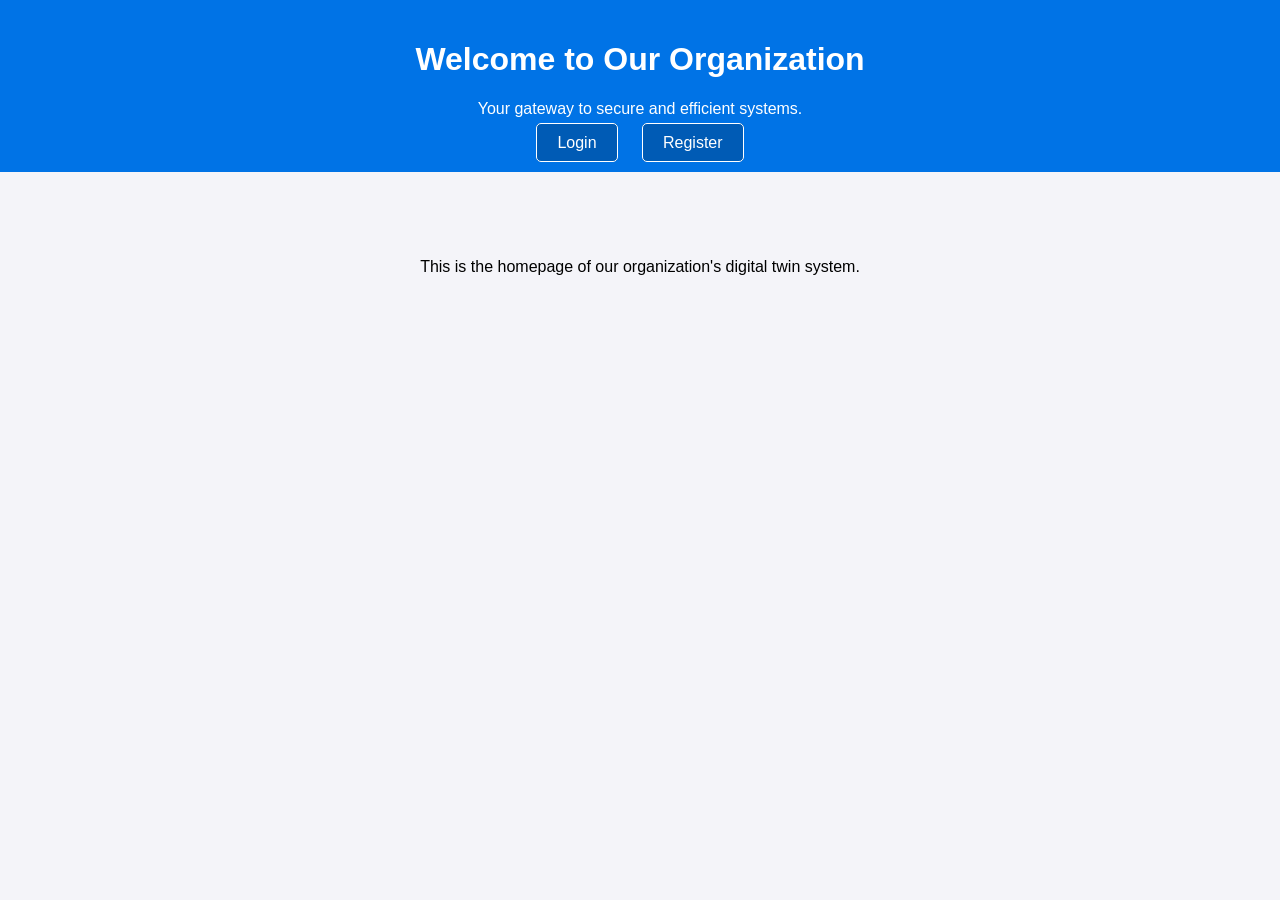
<file: templates/index.html>
<!DOCTYPE html>
<html>
<head>
    <title>Welcome to Our Organization</title>
    <style>
        body {
            font-family: Arial, sans-serif;
            text-align: center;
            margin: 0;
            padding: 0;
            background-color: #f4f4f9;
        }
        header {
            background-color: #0073e6;
            color: white;
            padding: 20px 0;
        }
        nav a {
            color: white;
            text-decoration: none;
            padding: 10px 20px;
            margin: 10px;
            border: 1px solid white;
            border-radius: 5px;
            background-color: #005bb5;
        }
        nav a:hover {
            background-color: #003f87;
        }
        section {
            margin: 50px auto;
            padding: 20px;
            max-width: 600px;
        }
    </style>
</head>
<body>
    <header>
        <h1>Welcome to Our Organization</h1>
        <p>Your gateway to secure and efficient systems.</p>
        <nav>
            <a  method="GET" action="/login">Login</a>
            <a  method="GET" action="/register">Register</a>
        </nav>
    </header>
    <section>
        <p>This is the homepage of our organization's digital twin system.</p>
    </section>
</body>
</html>
</file>
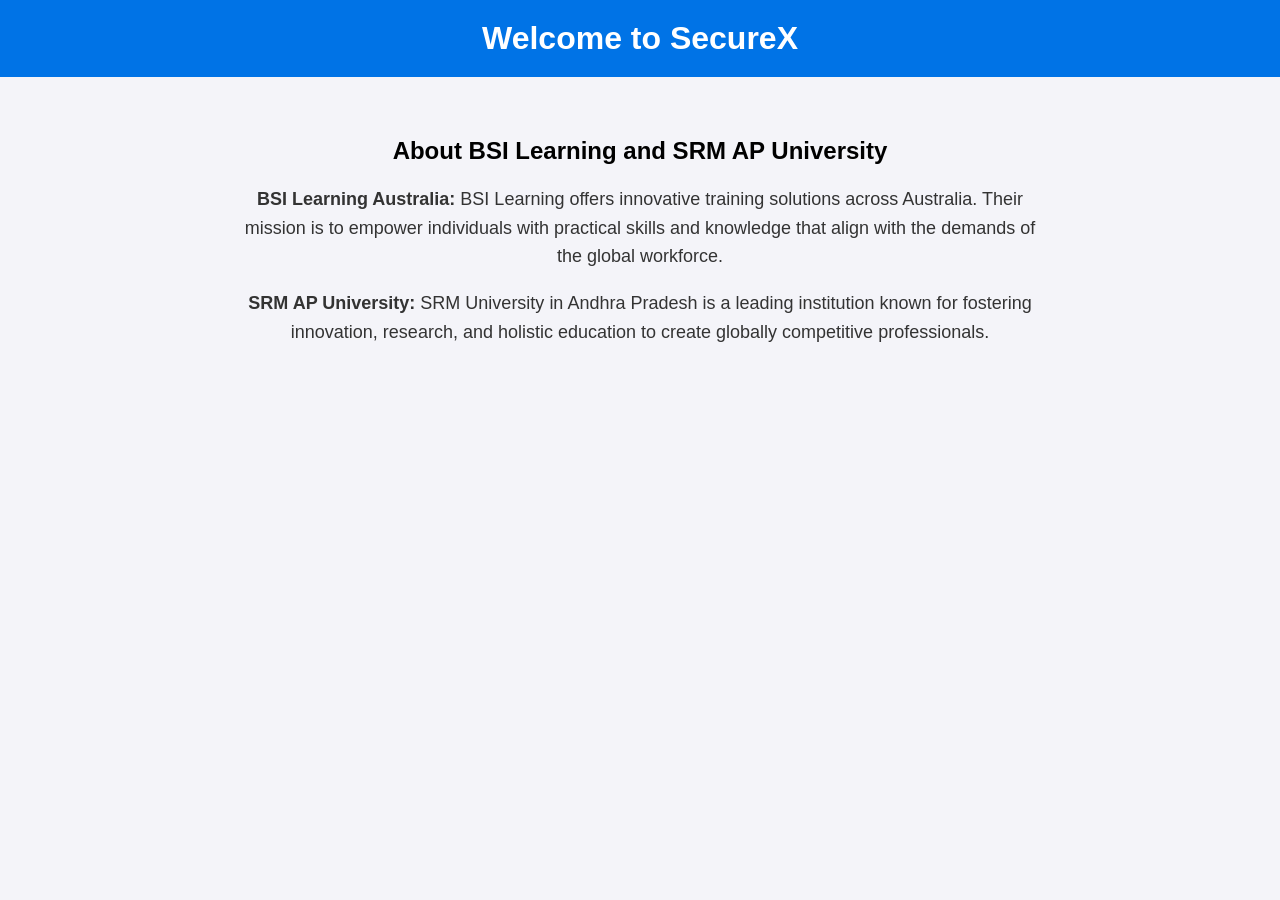
<file: templates/dashboard.html>
<!DOCTYPE html>
<html lang="en">
<head>
    <meta charset="UTF-8">
    <meta name="viewport" content="width=device-width, initial-scale=1.0">
    <title>Home</title>
    <style>
        body {
            font-family: 'Segoe UI', Tahoma, Geneva, Verdana, sans-serif;
            background-color: #f4f4f9;
            margin: 0;
            padding: 0;
        }
        header {
            background-color: #0073e6;
            color: white;
            padding: 20px;
            text-align: center;
        }
        header h1 {
            margin: 0;
        }
        .content {
            padding: 20px;
            max-width: 800px;
            margin: 20px auto;
            text-align: center;
        }
        .content p {
            font-size: 18px;
            line-height: 1.6;
            color: #333;
        }
    </style>
</head>
<body>
    <header>
        <h1>Welcome to SecureX</h1>
    </header>
    <div class="content">
        <h2>About BSI Learning and SRM AP University</h2>
        <p><strong>BSI Learning Australia:</strong> BSI Learning offers innovative training solutions across Australia. Their mission is to empower individuals with practical skills and knowledge that align with the demands of the global workforce.</p>
        <p><strong>SRM AP University:</strong> SRM University in Andhra Pradesh is a leading institution known for fostering innovation, research, and holistic education to create globally competitive professionals.</p>
    </div>
</body>
</html>
</file>
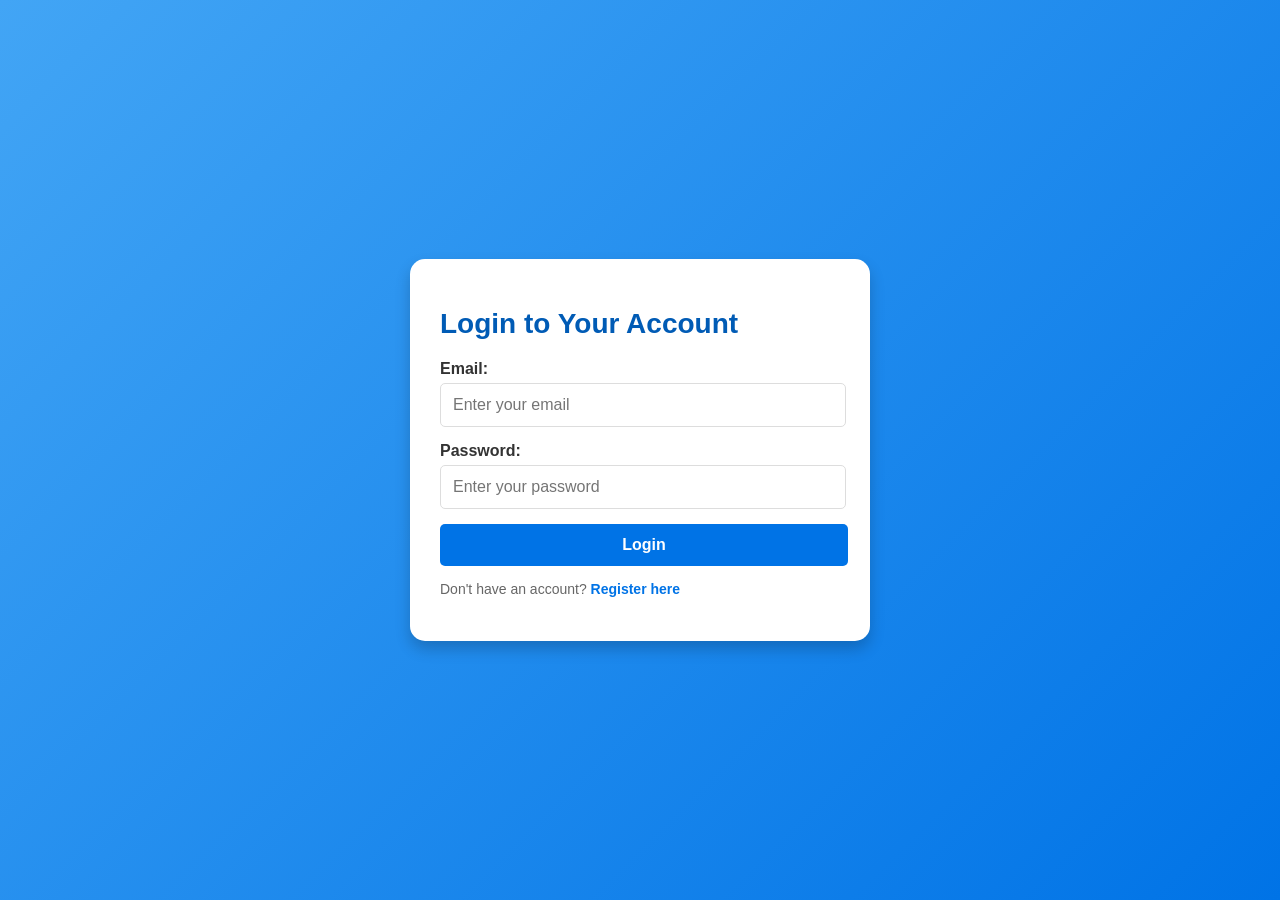
<file: templates/login.html>
<!DOCTYPE html>
<html lang="en">
<head>
    <meta charset="UTF-8">
    <meta name="viewport" content="width=device-width, initial-scale=1.0">
    <title>Login</title>
    <style>
        body {
            font-family: 'Segoe UI', Tahoma, Geneva, Verdana, sans-serif;
            background: linear-gradient(135deg, #42a5f5, #0073e6);
            color: #333;
            display: flex;
            justify-content: center;
            align-items: center;
            height: 100vh;
            margin: 0;
        }
        .container {
            background-color: white;
            padding: 30px;
            border-radius: 15px;
            box-shadow: 0 8px 15px rgba(0, 0, 0, 0.2);
            width: 100%;
            max-width: 400px;
        }
        .container h1 {
            margin-bottom: 20px;
            font-size: 28px;
            color: #005bb5;
        }
        .container label {
            display: block;
            font-weight: bold;
            margin-bottom: 5px;
        }
        .container input {
            width: 95%;
            padding: 12px;
            margin-bottom: 15px;
            border: 1px solid #ddd;
            border-radius: 5px;
            font-size: 16px;
        }
        .container button {
            width: 102%;
            padding: 12px;
            background: #0073e6;
            color: white;
            font-size: 16px;
            font-weight: bold;
            border: none;
            border-radius: 5px;
            cursor: pointer;
            transition: background 0.3s;
        }
        .container button:hover {
            background: #E63B60;
        }
        .container .footer {
            margin-top: 15px;
            font-size: 14px;
            color: #666;
        }
        .container .footer a {
            color: #0073e6;
            text-decoration: none;
            font-weight: bold;
        }
        .container .footer a:hover {
            text-decoration: underline;
        }
    </style>
</head>
<body>
    <div class="container">
        <h1>Login to Your Account</h1>
        <form action="/login" method="POST">
            <label for="email">Email:</label>
            <input  id="email" name="email" placeholder="Enter your email" required>

            <label for="password">Password:</label>
            <input type="password" id="password" name="password" placeholder="Enter your password" required>

            <button type="submit">Login</button>
        </form>
        <div class="footer">
            <p>Don't have an account? <a href="/register">Register here</a></p>
        </div>
    </div>
</body>
</html>
</file>
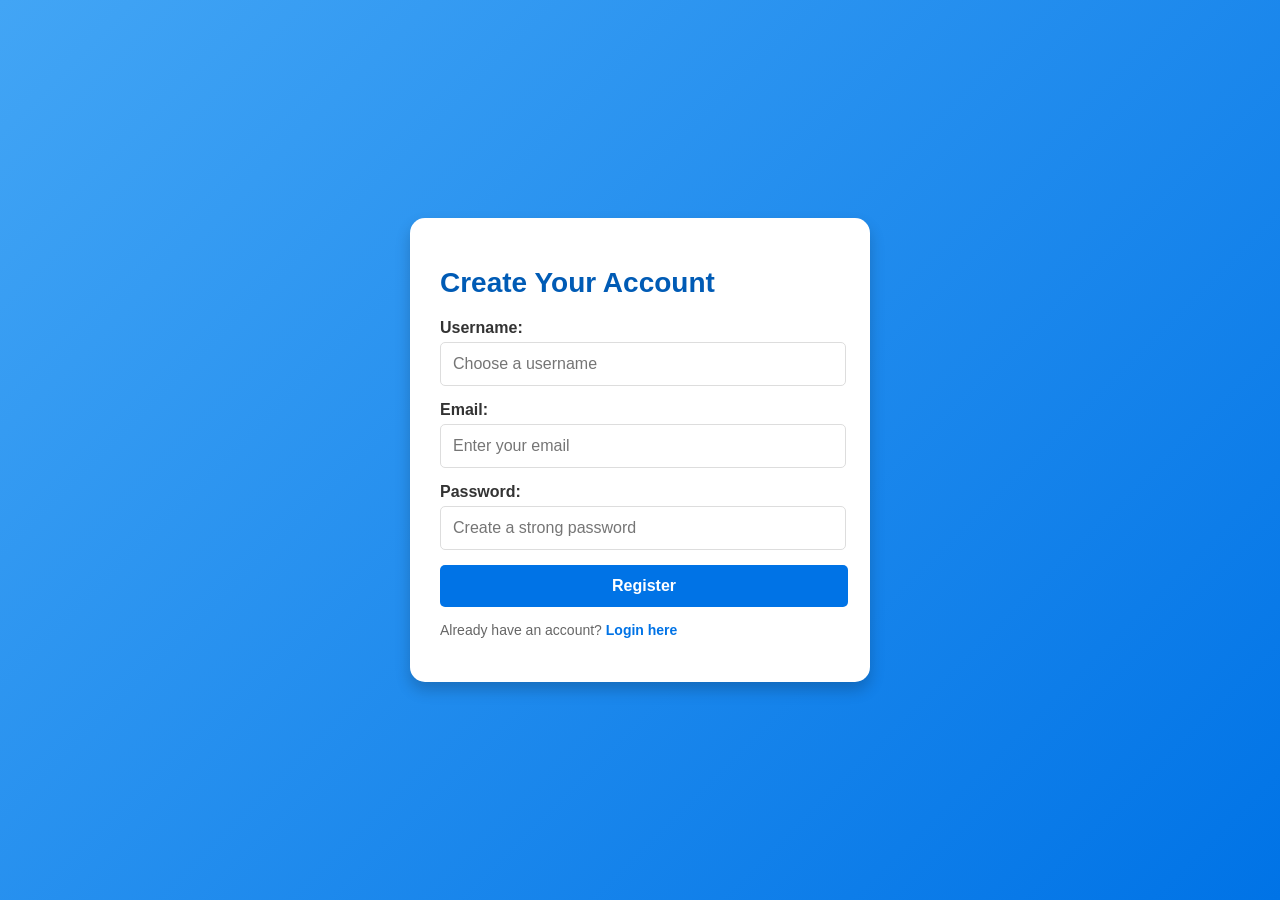
<file: templates/register.html>
<!DOCTYPE html>
<html lang="en">
<head>
    <meta charset="UTF-8">
    <meta name="viewport" content="width=device-width, initial-scale=1.0">
    <title>Register</title>
    <style>
        body {
            font-family: 'Segoe UI', Tahoma, Geneva, Verdana, sans-serif;
            background: linear-gradient(135deg, #42a5f5, #0073e6);
            color: #333;
            display: flex;
            justify-content: center;
            align-items: center;
            height: 100vh;
            margin: 0;
        }
        .container {
            background-color: white;
            padding: 30px;
            border-radius: 15px;
            box-shadow: 0 8px 15px rgba(0, 0, 0, 0.2);
            width: 100%;
            max-width: 400px;
        }
        .container h1 {
            margin-bottom: 20px;
            font-size: 28px;
            color: #005bb5;
        }
        .container label {
            display: block;
            font-weight: bold;
            margin-bottom: 5px;
        }
        .container input {
            width: 95%;
            padding: 12px;
            margin-bottom: 15px;
            border: 1px solid #ddd;
            border-radius: 5px;
            font-size: 16px;
        }
        .container button {
            width: 102%;
            padding: 12px;
            background: #0073e6;
            color: white;
            font-size: 16px;
            font-weight: bold;
            border: none;
            border-radius: 5px;
            cursor: pointer;
            transition: background 0.3s;
        }
        .container button:hover {
            background: #E63B60;
        }
        .container .footer {
            margin-top: 15px;
            font-size: 14px;
            color: #666;
        }
        .container .footer a {
            color: #0073e6;
            text-decoration: none;
            font-weight: bold;
        }
        .container .footer a:hover {
            text-decoration: underline;
        }
    </style>
</head>
<body>
    <div class="container">
        <h1>Create Your Account</h1>
        <form action="/register" method="POST">
            <label for="username">Username:</label>
            <input type="text" id="username" name="username" placeholder="Choose a username" required>

            <label for="email">Email:</label>
            <input type="email" id="email" name="email" placeholder="Enter your email" required>

            <label for="password">Password:</label>
            <input type="password" id="password" name="password" placeholder="Create a strong password" required>

            <button type="submit">Register</button>
        </form>
        <div class="footer">
            <p>Already have an account? <a href="/login">Login here</a></p>
        </div>
    </div>
</body>
</html>
</file>
